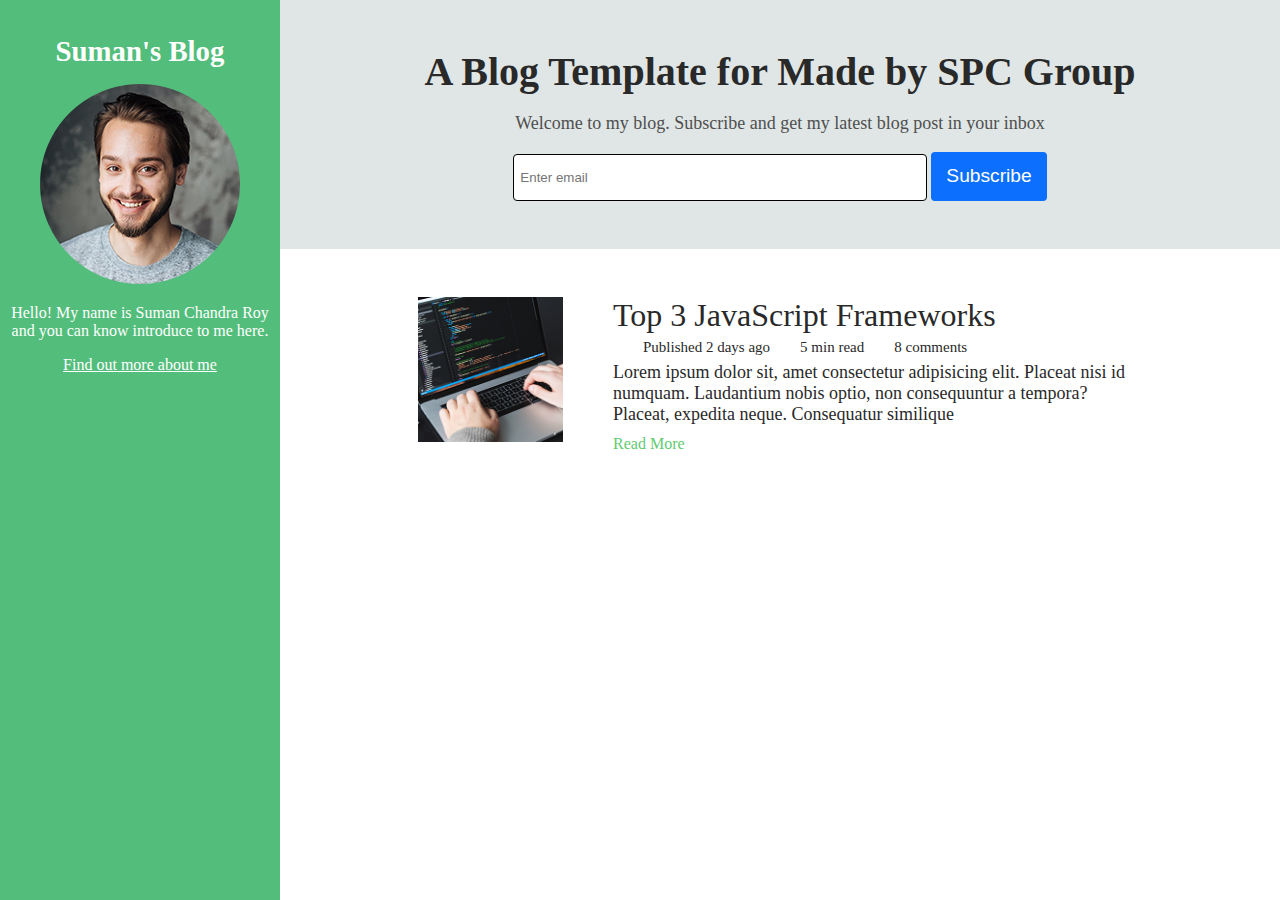
<file: template/index2.html>
<!DOCTYPE html>
<html lang="en">
<head>
    <meta charset="UTF-8">
    <meta http-equiv="X-UA-Compatible" content="IE=edge">
    <meta name="viewport" content="width=device-width, initial-scale=1.0">
    <link rel="stylesheet" href="css/index2.css">
    <link rel="short-cut icon" href="icon/favicon.ico">
    <title> Create Template by Class</title>
</head>
<body>
    <header class="header">
        <h1 class="blog-name">
            <a href="#">Suman's Blog</a>
        </h1>
        <div class="img-part">
            <p class="text-center">
                <img src="images/profile.png" alt="">
            </p>
            <p class="text-center">
                Hello! My name is Suman Chandra Roy and you can know introduce to me here.
            </p>
            <p class="text-center">
                <a class="find-more" href="#">Find out more about me</a>
            </p>
        </div>
    </header>
    <div class="main-wrapper">
        <section class="subscribe-sec">
            <div class="sub-con">
                <h2 class="text-center">A Blog Template for Made by SPC Group</h2>
                <p class="text-center">Welcome to my blog. Subscribe and get my latest blog post in your inbox</p>
                <form action="">
                    <input type="text" class="input-mail"placeholder="Enter email">
                    <button class="subscribe-btn">Subscribe</button>
                </form>
            </div>
        </section>
        <section class="post-sec">
            <div class="post-con">
                <div class="post-item">
                    <div class="post-img">
                        <img src="images/blog/blog-post-thumb-1.jpg" alt="">
                    </div>
                    <div class="post-details">
                        <div class="post-head">
                            <a href="#">Top 3 JavaScript Frameworks</a>
                        </div>
                        <div class="post-info">
                            <ul>
                                <li>Published 2 days ago</li>
                                <li>5 min read</li>
                                <li> 8 comments</li>
                            </ul>
                        </div>
                        <div class="post-body">
                            Lorem ipsum dolor sit, amet consectetur adipisicing elit. Placeat nisi id numquam. Laudantium nobis optio, non consequuntur a tempora? Placeat, expedita neque. Consequatur similique
                        </div>
                        <a href="#" class="post-link">Read More</a>
                    </div>
                </div>
            </div>
        </section>
    </div>
</body>
</html>
</file>
<file: template/css/index2.css>
body{
    margin: 0;
}
.header{
    background-color: #53bd7b;
    width: 280px;
    height: 100vh;
    color: #fff;
    position: fixed;
    left:0;
    top:0;
}
.main-wrapper{
    margin-left: 280px;
}
.blog-name{
    margin: 0%;
    text-align: center;
    font-size: 1.8rem;
    margin-top: 35px;
}
.blog-name a{
    text-decoration: none;
    color: white;
    
}
.text-center{
    text-align: center;
}
.find-more{
    color: white;
}
.subscribe-sec{
    background-color: #9fb3b154;
    padding: 3rem 0;
}
.sub-con{
    text-align: center;
}
.sub-con h2{
    font-size: 2.5rem;
    margin: 0;
    color: #292929;
}
.sub-con p{
    color: #4f4f4f;
    font-size: 18px;
}
.input-mail{
    padding: 0.375rem;
    font-size: 1 rem;
    font-weight: 400;
    line-height: 2.5;
    color: #212529;
    border: 1px solid black;
    background-color: #fff;
    border-radius: 0.25rem;
    width: 400px;
}
.subscribe-btn{
    color: white;
    background-color: #0d6ffd;
    display: inline-block;
    line-height: 1.5;
    text-align: center;
    border: unset;
    padding: 10px 15px;
    border-radius: 0.25rem;
    font-size: 1.2rem;
}
.post-sec{
    padding: 3rem;
}
.post-con{
    width: 80%;
    margin: auto;
}
.post-img{
    width: 20%;
    float: left;
}
.post-img img{
    width: 100%;
}
.post-details{
    width: calc(80% - 50px);
    margin-left:50px;
    float: left;

}
.post-head a{
    color: #292929;
    text-decoration: none;
    font-size: 2rem;
}
..post-info{
    height: 30px;
}
.post-info ul{
    margin: 5px 0px 0px;
    padding: 0;
}
.post-info ul li{
    color: #292929;
    float:left;
    font-size: 15px;
    margin-left: 30px;
    display: block;
}
.post-info ul li:first-child{
    margin-left: none;
    list-style-type: none;
}
.post-body{
    display: inline-block;
    color: #292929;
    font-size: 18px;
    margin-top: 6px;
}
.post-link{
    color: #5fcb71;
    text-decoration: none;
    display: inline-block;
    margin-top: 10px;
}
.post-link:hover{
    text-decoration: underline;
}
</file>
